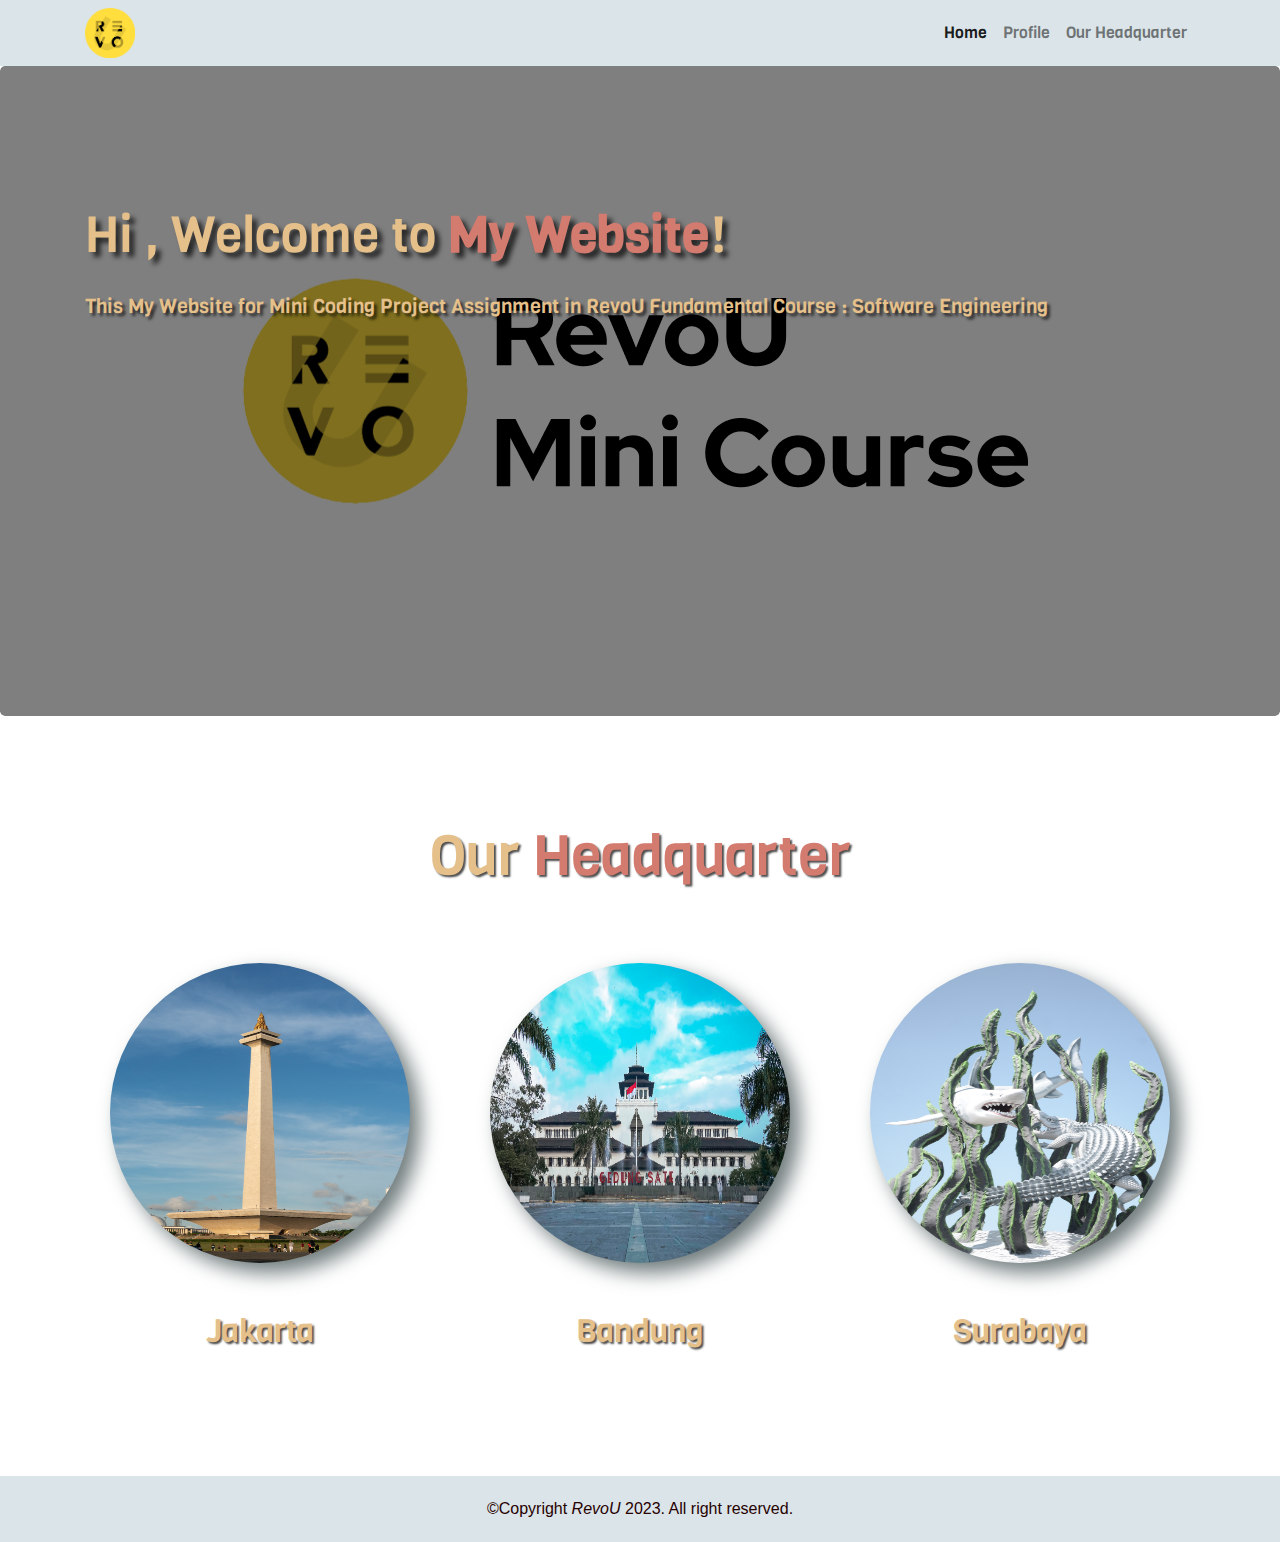
<file: index.html>
<!doctype html>
<html lang="en">
  <head>
    <!-- Required meta tags -->
    <meta charset="utf-8">
    <meta name="viewport" content="width=device-width, initial-scale=1, shrink-to-fit=no">

    <!-- Bootstrap CSS -->
    <link rel="stylesheet" href="https://cdn.jsdelivr.net/npm/bootstrap@4.0.0/dist/css/bootstrap.min.css" integrity="sha384-Gn5384xqQ1aoWXA+058RXPxPg6fy4IWvTNh0E263XmFcJlSAwiGgFAW/dAiS6JXm" crossorigin="anonymous">

     <!-- Fonts -->
     <link href="https://fonts.googleapis.com/css2?family=Viga&display=swap" rel="stylesheet">

    <!-- My CSS -->
    <link rel="stylesheet" href="CSS/index.css">

    <!-- Favicons -->
    <link href="./Asset/logo.png" rel="icon">
    <link href="./Asset/logo.png" rel="RevouFundamentalCourse">

    <title>Revou Task</title>

  </head>

  

  <body>

    <!-- Navbar -->
    <nav class="navbar navbar-expand-lg navbar-light">
      <div class="container">
        <a class="navbar-brands" href="#">
            <img src="./Asset/logo.png" width="50" height="50" alt="RevoU">
        </a>
        <button class="navbar-toggler" type="button" data-toggle="collapse" data-target="#navbarNav" aria-controls="navbarNav" aria-expanded="false" aria-label="Toggle navigation">
          <span class="navbar-toggler-icon"></span>
        </button>
        <div class="collapse navbar-collapse justify-content-end" id="navbarNav">
          <ul class="navbar-nav">
            <li class="nav-item active">
                <a class="nav-link" href="#">Home <span class="sr-only">(current)</span></a>
            </li>
            <li class="nav-item">
                <a class="nav-link" href="Our profile.html">Profile</a>
            </li>
            <li class="nav-item">
                <a class="nav-link" href="#Headquarter">Our Headquarter</a>
            </li>
          </ul>
        </div>
      </div>
    </nav>
    <!-- End Navbar -->

    <!-- Home -->
    <div class="jumbotron">
      <div class="container container-fluid">
        <div class="container">
          <div class="row justify-content-start">
            <h1 class="display-4">Hi <span id="nama"></span>, Welcome to <span>My Website</span>!</h1>
            <h5>This My Website for Mini Coding Project Assignment in RevoU Fundamental Course : Software Engineering</h5>
          </div>
        </div>
      </div>
    </div>
    <!-- End Home -->

    <!-- Validate JS -->
    <script>
      var nama = prompt ("Silahkan masukan nama Anda");
      document.getElementById("nama").innerText = nama;
    </script>
    <!-- End Validate JS -->

    <!-- Our Headquarter -->

    <section id="Headquarter" class="container">
      <div class="row text-center Headquarter">
        <div class="col-12 p-4">
          <h2 class="display-4"><span>Our </span>Headquarter</h2>
        </div>
        <div class="col-md-4 mb-4">
          <div class="city">
            <img src="./Asset/jakarta.jpg" alt="">
              <h2 class="city-title">Jakarta</h2>            
          </div>
        </div>
        <div class="col-md-4 mb-4">
          <div class="city">
            <img src="./Asset/Bandung.jpg" alt="">           
              <h2 class="city-title">Bandung</h2>           
          </div>
        </div>
        <div class="col-md-4 mb-4">
          <div class="city">
            <img src="./Asset/Surabaya.jpg" alt="">            
              <h2 class="city-title">Surabaya</h2>         
          </div>
        </div>
      </div>
    </section>

    <!-- End Our Headquarter -->

    <!-- footer -->

    <footer>
      <div class="col-12 footer">
        <div class="text-center">
        <p class="mb-10 text-center copy">&copy;Copyright<i> RevoU</i> 2023. All right reserved.</p>
      </div>
    </footer>

    <!-- akhir footer -->
    
  </body>




  <!-- Optional JavaScript -->
    <!-- jQuery first, then Popper.js, then Bootstrap JS -->
    <script src="https://code.jquery.com/jquery-3.2.1.slim.min.js" integrity="sha384-KJ3o2DKtIkvYIK3UENzmM7KCkRr/rE9/Qpg6aAZGJwFDMVNA/GpGFF93hXpG5KkN" crossorigin="anonymous"></script>
    <script src="https://cdn.jsdelivr.net/npm/popper.js@1.12.9/dist/umd/popper.min.js" integrity="sha384-ApNbgh9B+Y1QKtv3Rn7W3mgPxhU9K/ScQsAP7hUibX39j7fakFPskvXusvfa0b4Q" crossorigin="anonymous"></script>
    <script src="https://cdn.jsdelivr.net/npm/bootstrap@4.0.0/dist/js/bootstrap.min.js" integrity="sha384-JZR6Spejh4U02d8jOt6vLEHfe/JQGiRRSQQxSfFWpi1MquVdAyjUar5+76PVCmYl" crossorigin="anonymous"></script>
</html>
</file>
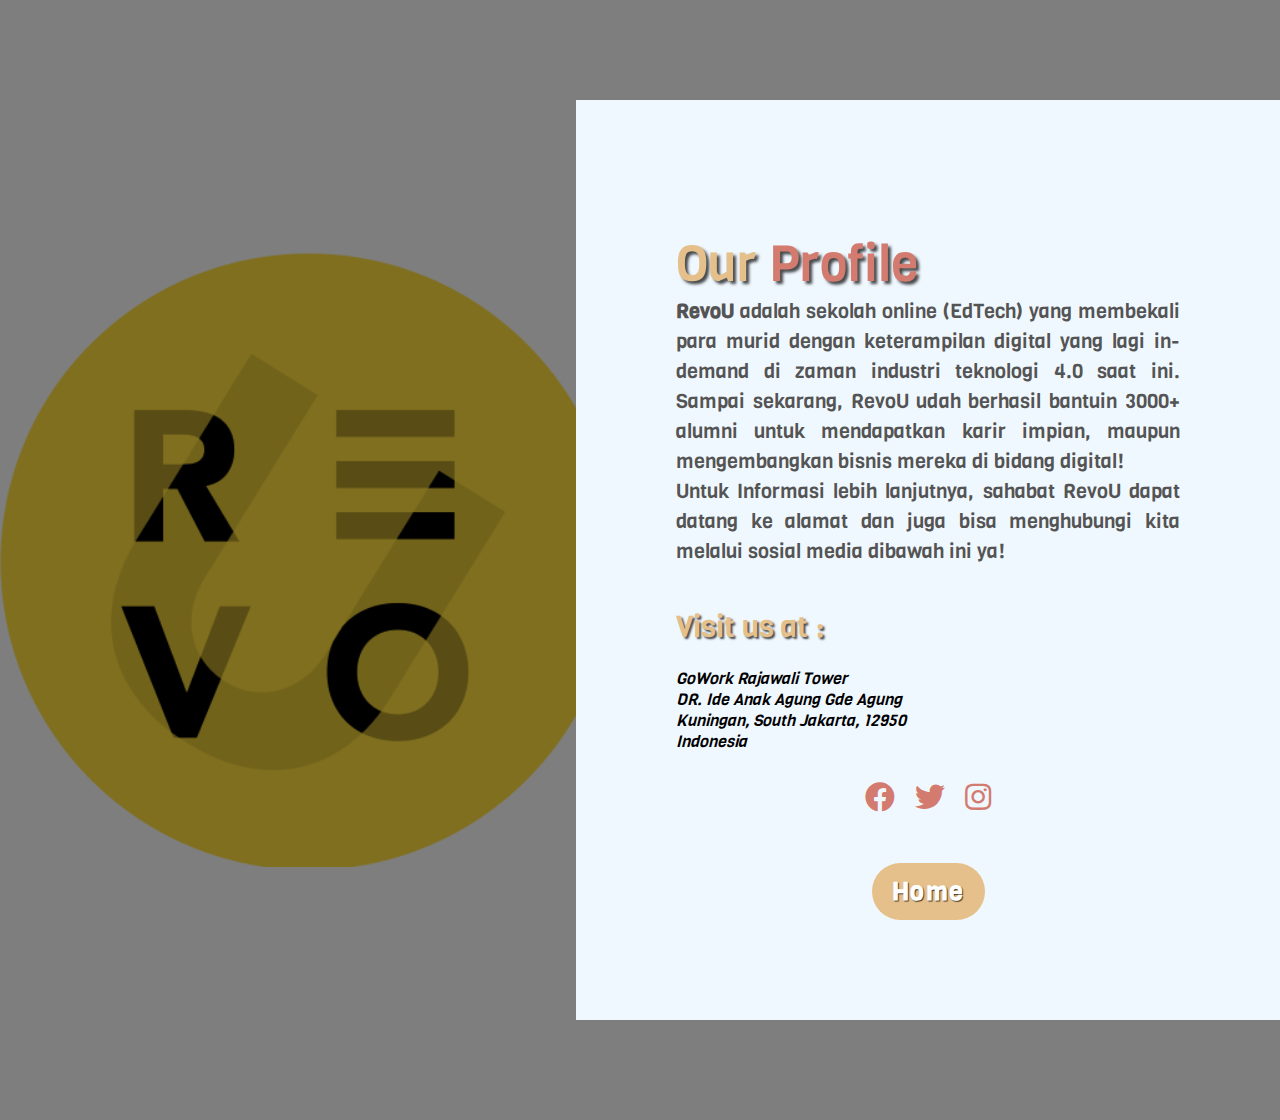
<file: Our profile.html>
<!DOCTYPE html>
<html lang="en">
<head>
    <meta charset="UTF-8">
    <meta http-equiv="X-UA-Compatible" content="IE=edge">
    <meta name="viewport" content="width=device-width, initial-scale=1.0">

     <!-- Fonts -->
     <link href="https://fonts.googleapis.com/css2?family=Viga&display=swap" rel="stylesheet">

    <!-- My CSS -->
    <link rel="stylesheet" href="CSS/Our profile.css">

    <!-- fontawesome -->
    <link rel="stylesheet" href="https://use.fontawesome.com/releases/v5.15.4/css/all.css">

    <!-- Favicons -->
    <link href="./Asset/logo.png" rel="icon">
    <link href="./Asset/logo.png" rel="RevouFundamentalCourse">

    <title>Revou Task Our Profile Pages</title>
</head>
<body>

  <!-- Our Profile  -->
  <div class="container Profile">
    <div class="about-section">
      <div class="inner-container">
        <h1>Our <span>Profile</span></h1>
        <p class="text">
          <span>RevoU</span> adalah sekolah online (EdTech) yang membekali para murid dengan keterampilan digital yang lagi in-demand di zaman industri teknologi 4.0 saat ini. Sampai sekarang, RevoU udah berhasil bantuin 3000+ alumni untuk mendapatkan karir impian, maupun mengembangkan bisnis mereka di bidang digital!<br>Untuk Informasi lebih lanjutnya, sahabat RevoU dapat datang ke alamat dan juga bisa menghubungi kita melalui sosial media dibawah ini ya!
        </p>
        <h3>Visit us at :</h5><br> 
        <address class="address">
          GoWork Rajawali Tower<br> 
          DR. Ide Anak Agung Gde Agung<br>
          Kuningan, South Jakarta, 12950<br>
          Indonesia
        </address>
        <div class="Social">
          <a href="https://www.facebook.com/revoU.co/"><i class="fab fa-facebook"></i></a>
          <a href="https://twitter.com/revoudotco"><i class="fab fa-twitter"></i></a>
          <a href="https://www.instagram.com/revou_id/"><i class="fab fa-instagram"></i></a>
        </div>
        <div class="button">
          <a href="index.html">Home</a>
        </div>     
      </div>
    </div>
  </div>
  <!-- End Our Profile  -->

</body>
</html>
</file>
<file: CSS/index.css>
/* Navbar */

.navbar {
    background-color: #dbe4e8;
}

.nav-item {
    font-family: viga;
}

/* Home */

.jumbotron {
    background-image: url(../Asset/logo.png);
    background-position: center;
    background-repeat: no-repeat;
    background-color: #fff;
    height: 520px;
    text-align: center;
    box-shadow: inset 0 0 0 2000px rgba(0, 0, 0, 0.5);
}

.jumbotron .display-4 {
    font-family: viga;
    color:#fff;
    margin-top:75px ;
    font-size: 50px;
    text-align: center;
    font-weight: 100;
    color: #E5C08A;
    margin-bottom: 30px;
    text-shadow: 5px 5px 5px rgba(0, 0, 0, 0.7);
}

.jumbotron .display-4 span {
    font-family: viga;
    font-weight: 900;
    color: #D37B6F;
}

.jumbotron h5 {
    font-family: viga;
    color: #E5C08A;
    text-shadow: 3px 3px 3px rgba(0, 0, 0, 0.7);
}

/* Headquarter */

section .Headquarter h2 {
    font-family: viga;
    margin: 50px ;
    font-weight: 100;
    color: #D37B6F;
    text-shadow: 2px 2px 2px rgba(0, 0, 0, 0.7);
    
}

section .Headquarter .display-4 span {
    font-weight: 500;
    color: #E5C08A;
}

section .city img {
    height: 300px;
    width: 300px;
    border-radius: 50%;
    display: inline-block;
    filter: brightness(120%);
    filter: contrast(120%);
    filter: drop-shadow(10px 10px 10px rgb(112, 123, 124));
}

section .city .city-title {
    color: #E5C08A;
    text-shadow: 2px 2px 2px rgba(0, 0, 0, 0.7);
    margin: 50px;
}

/* footer */

.footer {
  padding-top: 1px;
  padding-bottom: 1px;
  background-color: #dbe4e8;
  color: #270101;
  margin-top: 50px;
  font-weight: 400;
}

.footer .copy {
  margin-top: 20px;
  margin-bottom: 20px;
}

/* desktop version */

@media (min-width: 992px) {

    .jumbotron {
        background-image: url(../Asset/dua.png);
        height: 650px;
    }
    
}
</file>
<file: CSS/Our profile.css>
* {
  margin: 0;
  padding: 0;
  font-family: viga;
  box-sizing: border-box;
}

.Profile {
  min-height: 100vh;
  display: flex;
  align-items: center;
  justify-content: center;
  background-color: #f1f1f1;
}

.about-section {
  background: url(../Asset/logo.png) no-repeat left;
  box-shadow: inset 0 0 0 2000px rgba(0, 0, 0, 0.5);
  background-size: 48%;
  background-color: #fdfdfd;
  overflow: hidden;
  padding: 100px 0;
}

.inner-container {
  width: 55%;
  float: right;
  background-color: aliceblue;
  padding: 100px;
}

.inner-container h1 {
  margin-top: 30px;
  font-size: 50px;
  font-weight: 500;
  color: #E5C08A;
  text-shadow: 3px 3px 3px rgba(0, 0, 0, 0.7);
}

.inner-container h3 {
  font-size: 30px;
  font-weight: 500;
  color: #E5C08A;
  text-shadow: 2px 2px 2px rgba(0, 0, 0, 0.7);
}

.inner-container h1 span {
  color: #D37B6F;
}

.text {
  font-size: 20px;
  color: #545454;
  line-height: 30px;
  text-align: justify;
  margin-bottom: 40px;
}

.text span {
  font-weight: bold;
}

.Profile address {
  font-size: 16px;
}

.Profile .button {
  margin-top:30px;
  display: flex;
  justify-content: center;
  align-items: center;
}

.Profile .about-section .button a {
  background-color: #E5C08A;
  border-radius: 50px;
  padding: 12px 20px;
  text-decoration: none;
  font-weight: 900;
  color: #fff;
  font-size: 25px;
  letter-spacing: 1.5px;
  text-shadow: 1px 1px 1px rgba(0, 0, 0, 0.7);
}

.Profile .about-section .button a:hover {
  background-color: #D37B6F;
}

.Social {
  margin-top: 30px;
  margin-bottom: 50px;
  display: flex;
  justify-content: center;
  align-items: center;
}

.Social i {
  font-size: 30px;
  padding: 0px 10px;
  color: #D37B6F;
}

/* Responsive Section */

@media screen and (max-width:1200px){
  .inner-container {
    padding: 80px;
  }
}

@media screen and (max-width:1000px){
  .about-section {
    background-size:100%;
    padding: 100px 40px;
  }

  .inner-container {
    width: 100%;
  }
}

@media screen and (max-width:600px){
  .about-section {
    padding: 0;
  }

  .inner-container {
    padding: 60px;
  }
}
</file>
